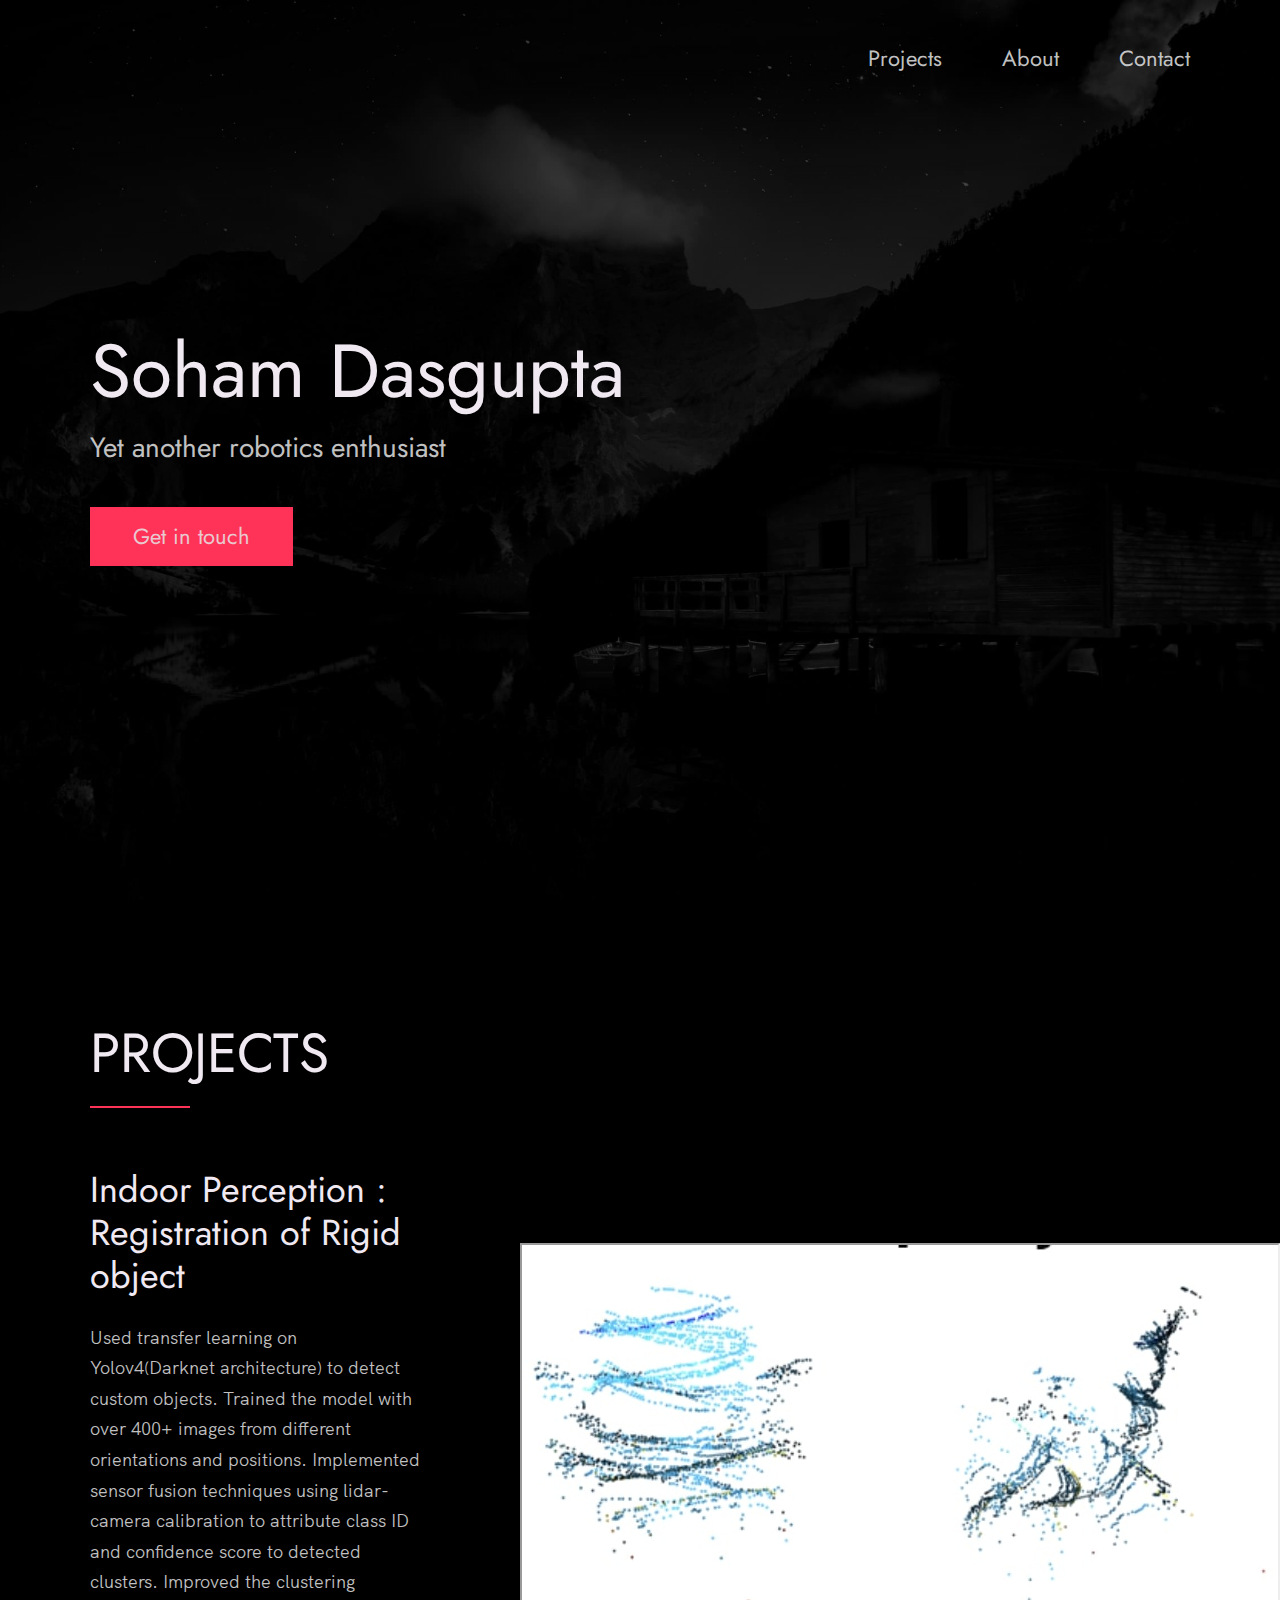
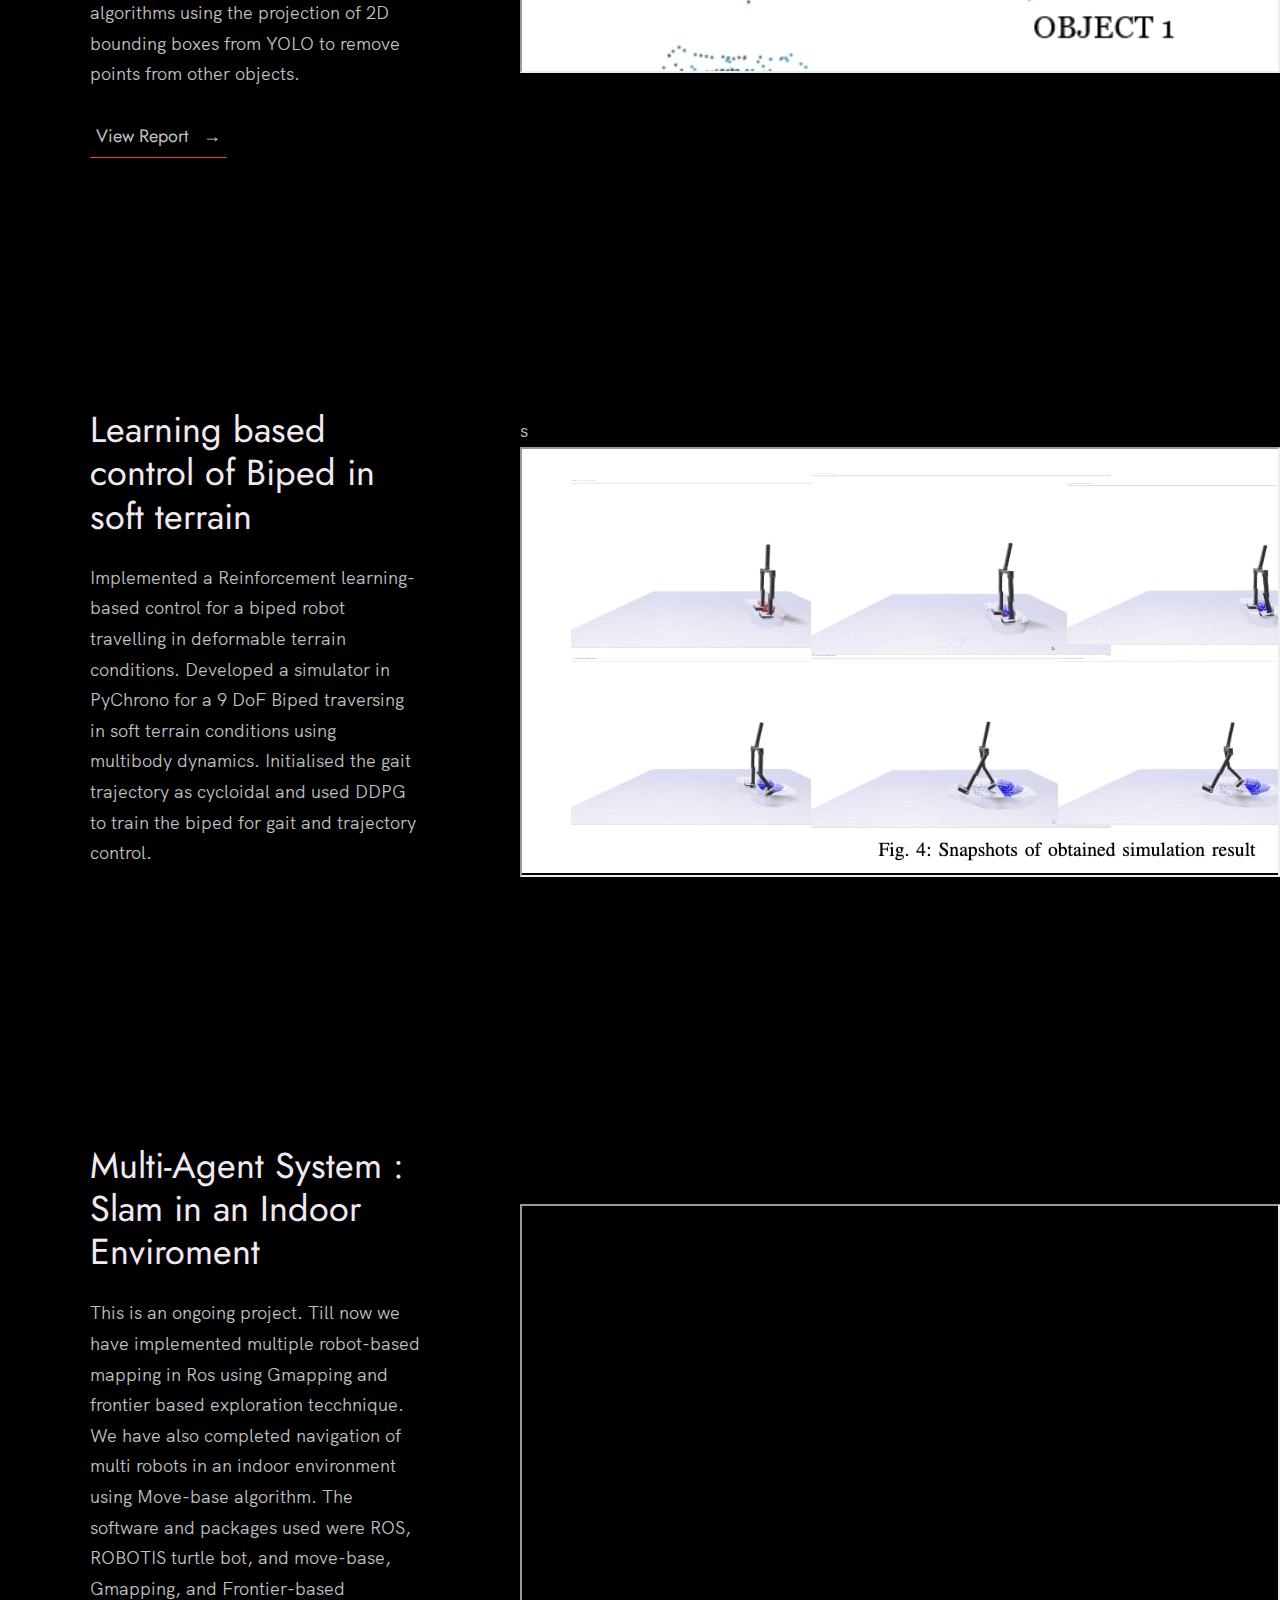
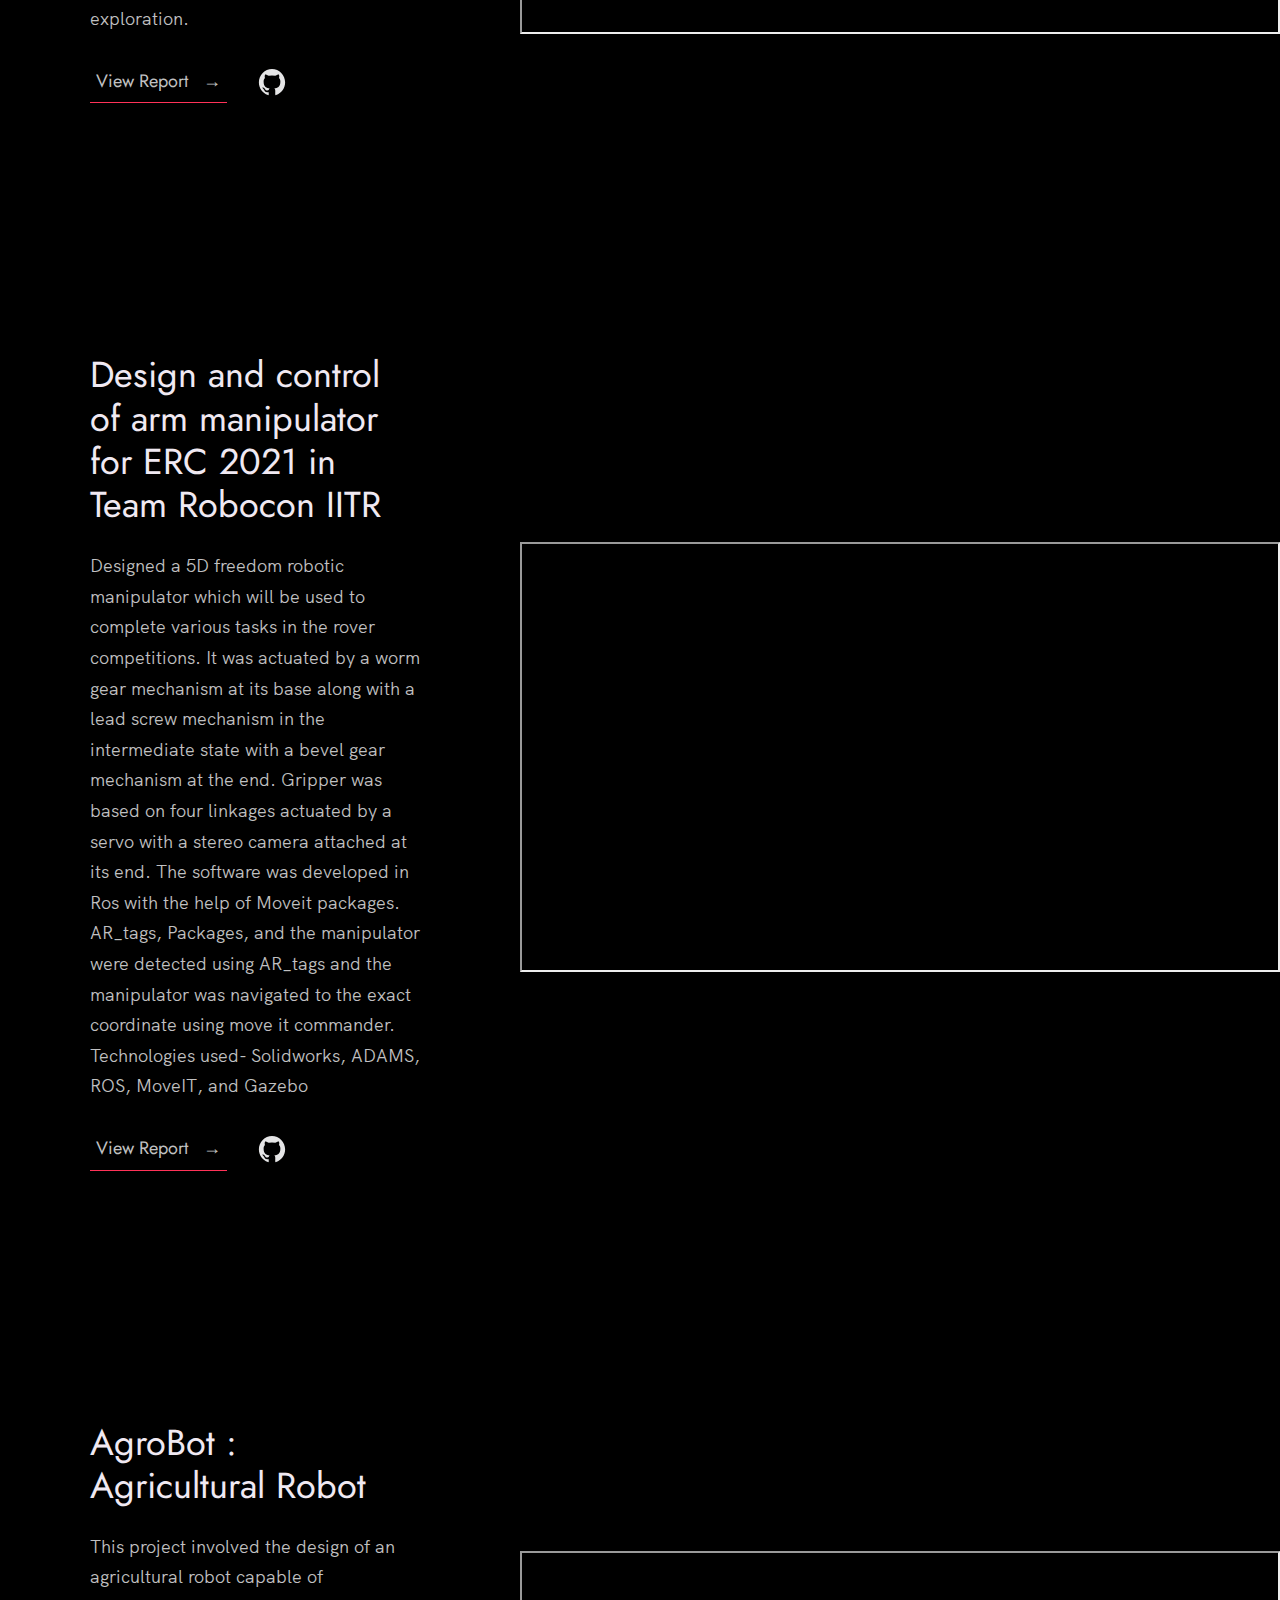
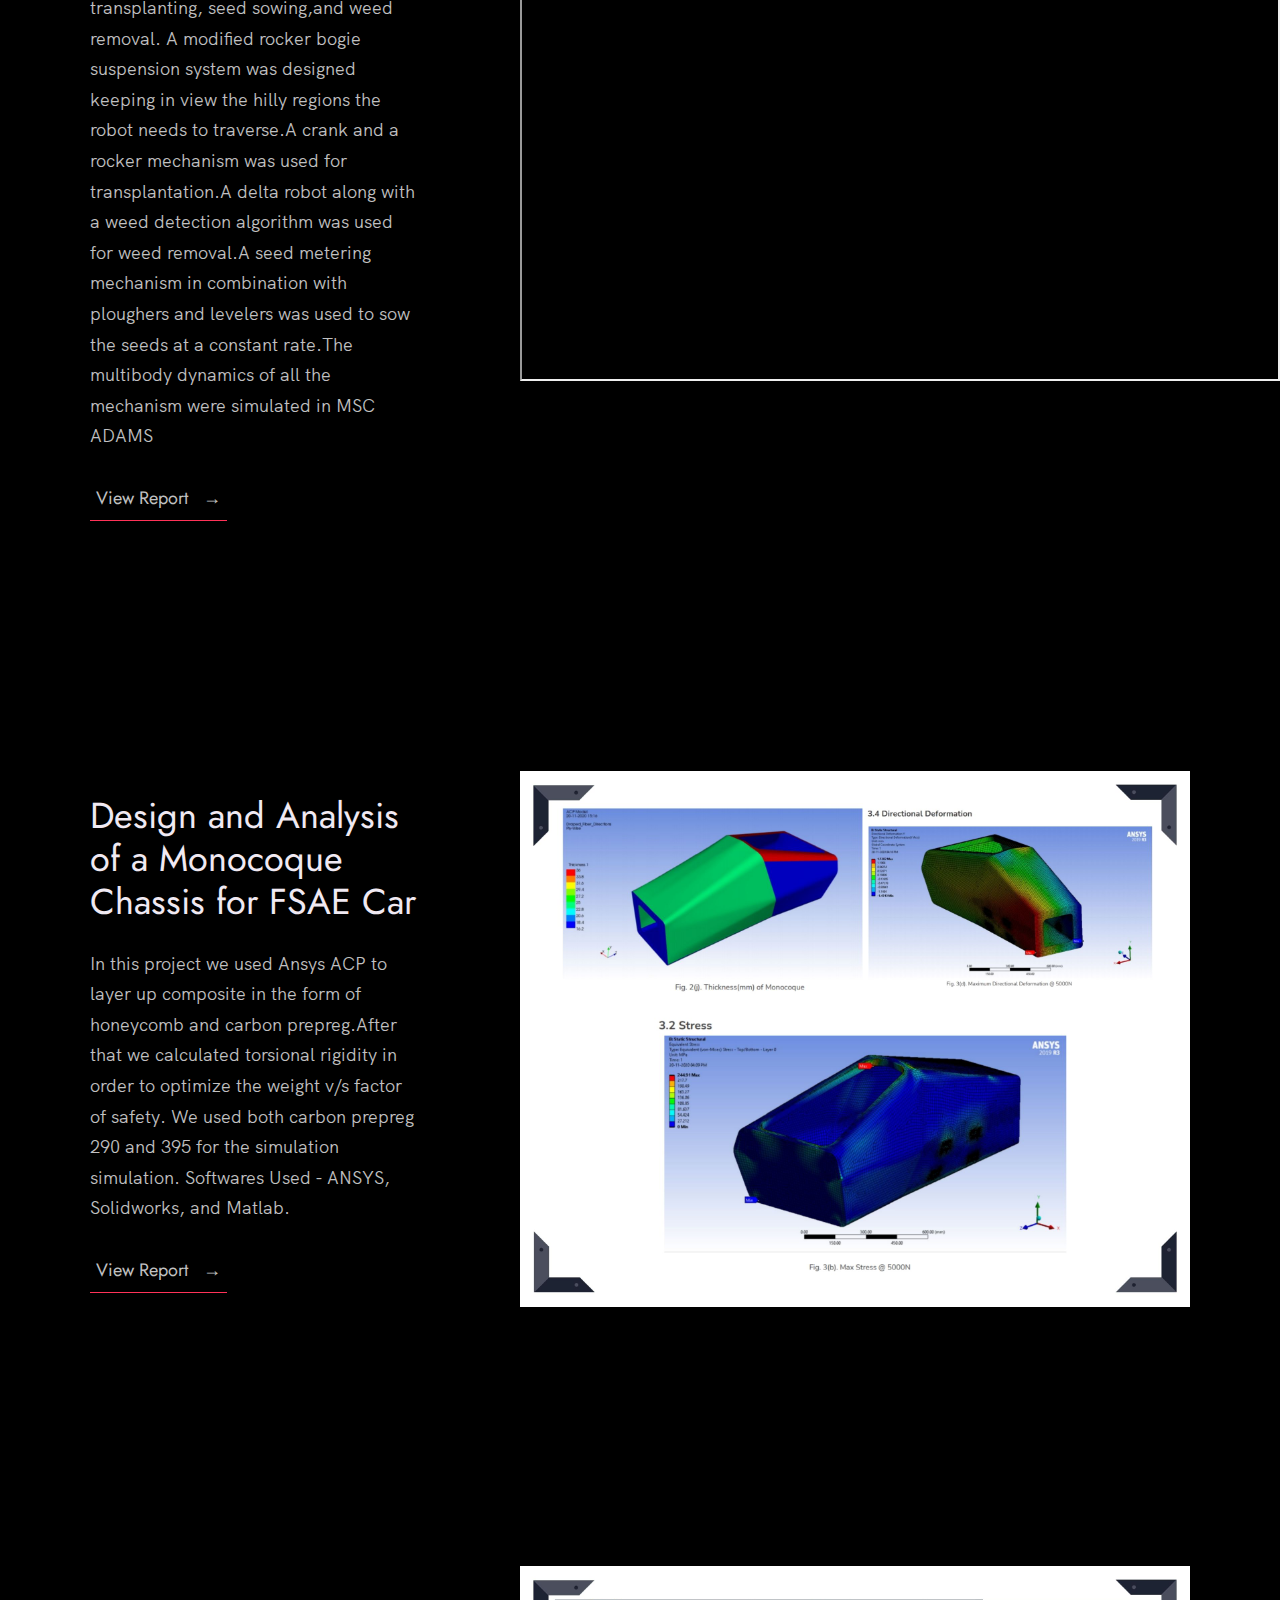
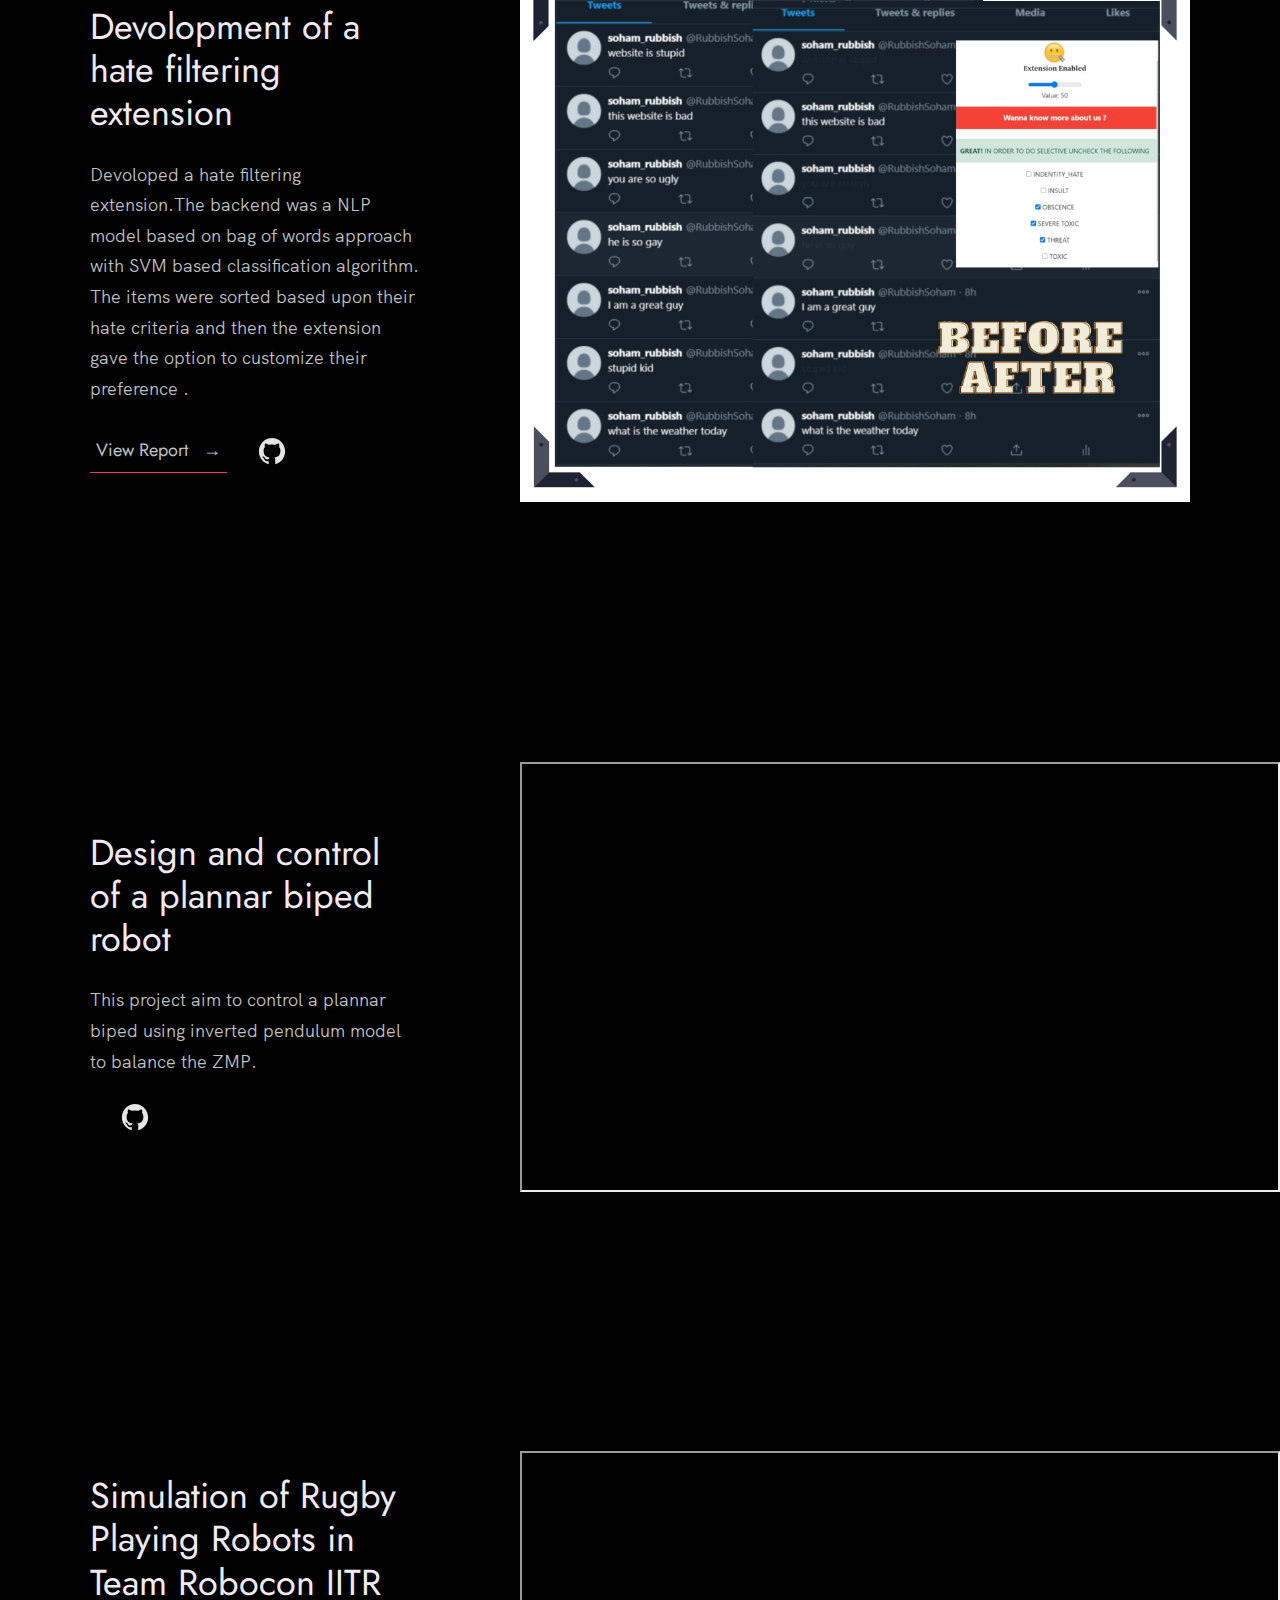
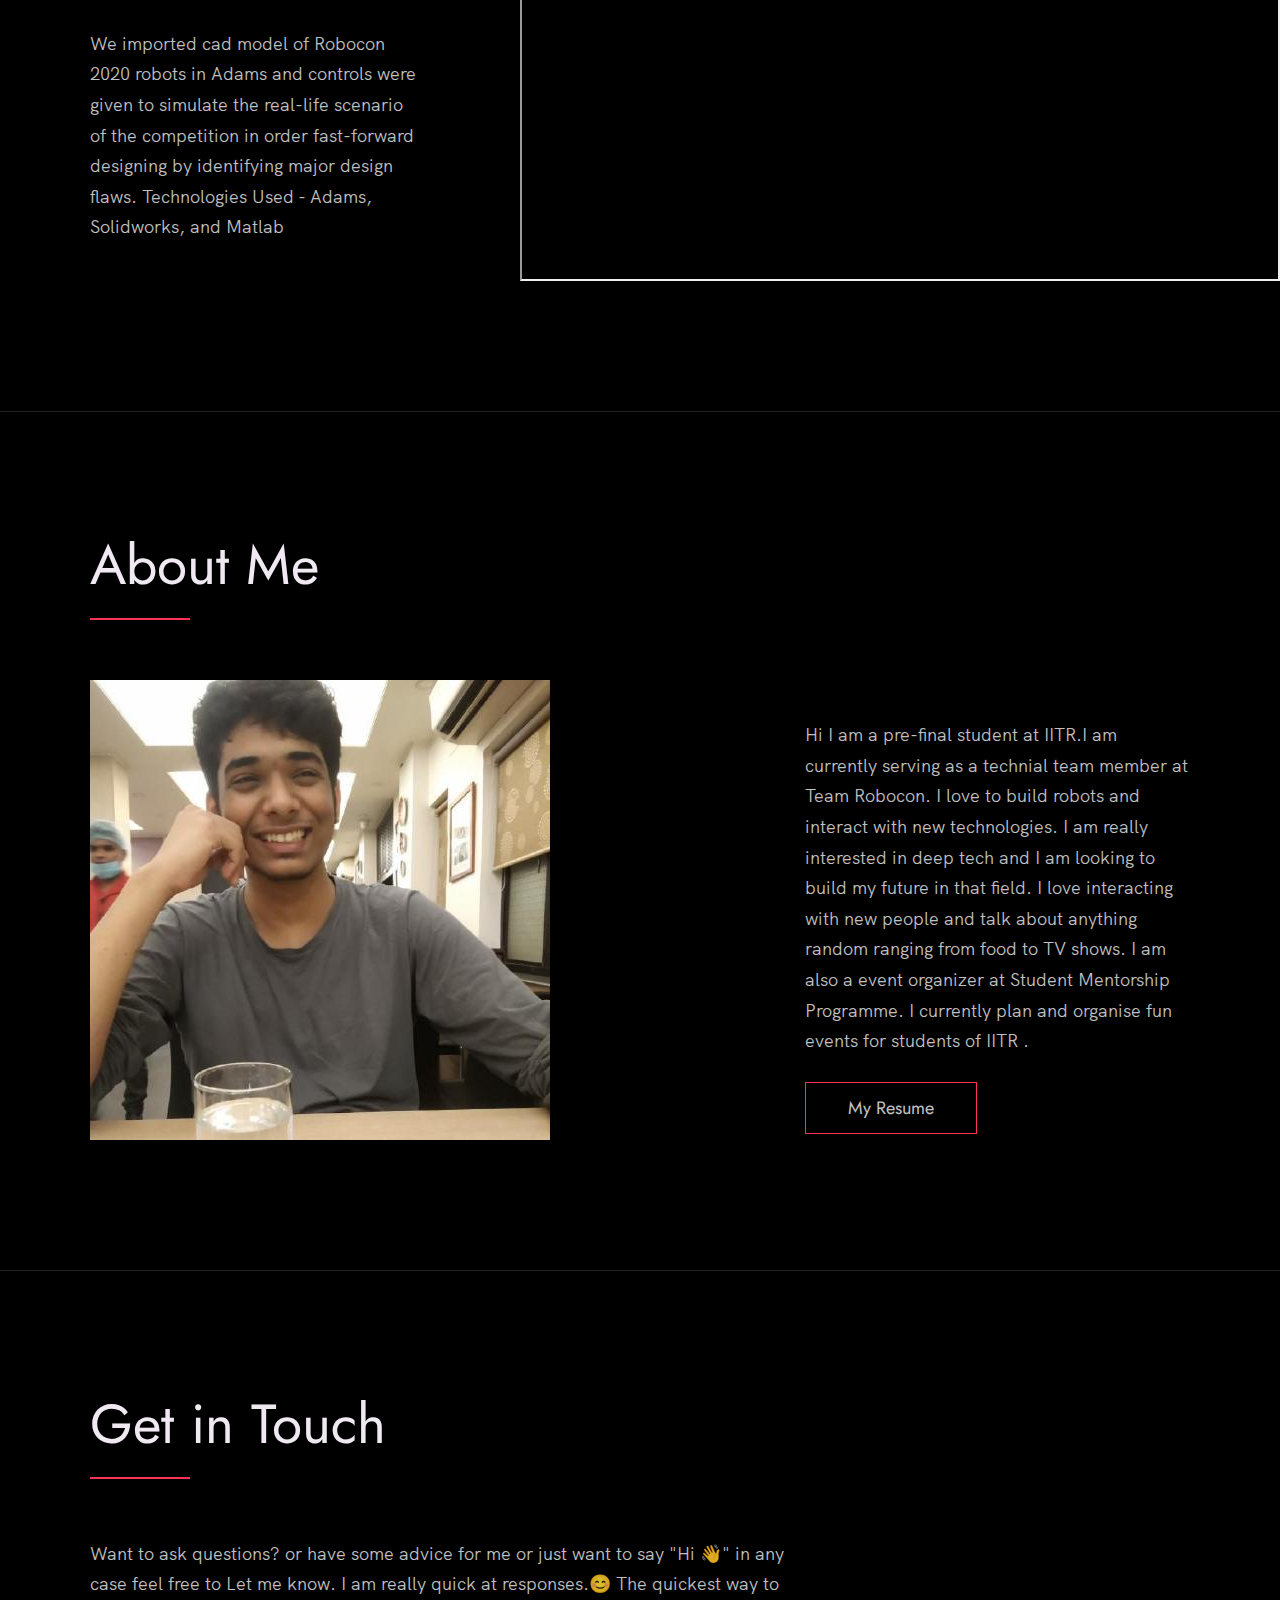
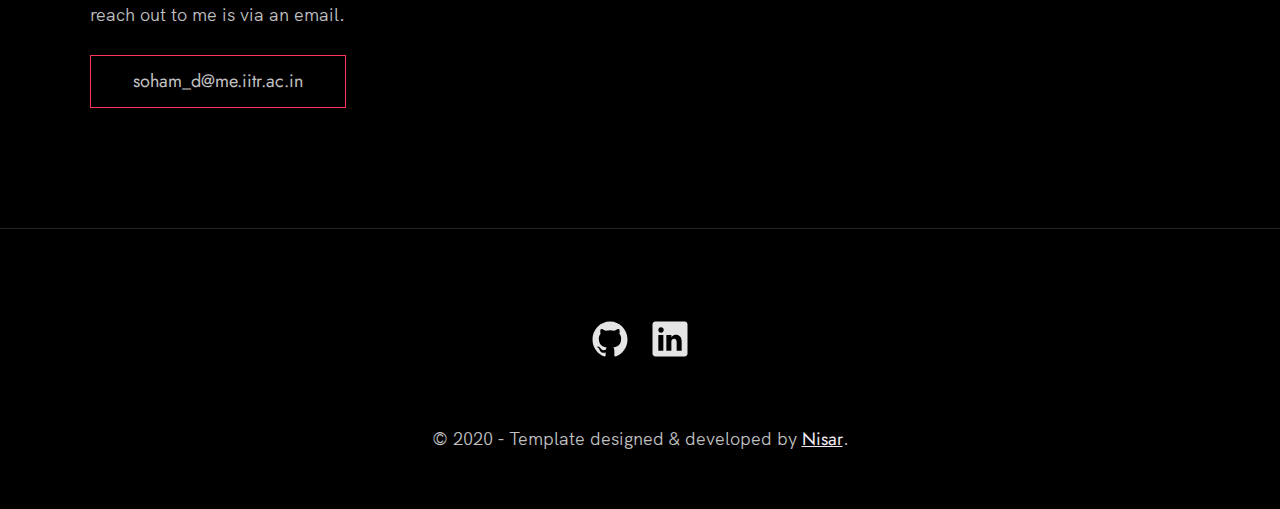
<file: index.html>
<!DOCTYPE html>
<html lang="en">

<head>
  <meta charset="UTF-8" />
  <meta name="viewport" content="width=device-width, initial-scale=1.0" />
  <link rel="shortcut icon" type="image/png" href="./images/favicon.png" />
  <title>
    Soham Dasgupta | A Robotics Enthusiast
  </title>

  <meta name="description" content="Add small description of yourslef.">
  <meta name="keywords" content="Put your name, skills and some coding keywords" />
  <link rel="stylesheet" href="index.css" />

</head>

<body>


  <header class="header" role="banner" id="top">
    <div class="row">
      <nav class="nav" role="navigation">
        <ul class="nav__items">
          <li class="nav__item"><a href="#work" class="nav__link">Projects</a></li>
          <li class="nav__item">
            <a href="#about" class="nav__link">About</a>
          </li>
          <li class="nav__item">
            <a href="#contact" class="nav__link">Contact</a>
          </li>
        </ul>
      </nav>
    </div>
    <div class="header__text-box row">
      <div class="header__text">
        <h1 class="heading-primary">
          <span>Soham Dasgupta</span>
        </h1>
        <p>Yet another robotics enthusiast </p>
        <a href="#contact" class="btn btn--pink">Get in touch</a>
      </div>
    </div>
  </header>

 
  
  <main role="main">
    <section class="work" id="work">
      <div class="row">
        <h2>PROJECTS</h2>
        <div class="work__boxes">
          <div class="work__box">
            <div class="work__text">
              <h3>Indoor Perception : Registration of Rigid object</h3>
              <p>
                Used transfer learning on Yolov4(Darknet architecture) to detect
                custom objects. Trained the model with over 400+ images from
                different orientations and positions.
                Implemented sensor fusion techniques using lidar-camera calibration
                to attribute class ID and confidence score to detected clusters.
                Improved the clustering algorithms using the projection of 2D
                bounding boxes from YOLO to remove points from other objects.
                <div class="work__links">
                <a href="https://drive.google.com/file/d/1CplKJF4tMMtSQ6Vq94WkEhjI37BsbEXO/view" target="_blank" class="link__text">
                  View Report <span>&rarr;</span>
                </a>
              </div>
            </div>
            <div class="work__image-box">
              <iframe width="760" height="430"
              src="./images/Registration.jpg">
              </iframe>
            </div>
          </div>
          <div class="work__box">
            <div class="work__text">
              <h3>Learning based control of Biped in soft terrain</h3>
              <p>
                Implemented a Reinforcement learning-based control for a biped
                robot travelling in deformable terrain conditions.
                Developed a simulator in PyChrono for a 9 DoF Biped traversing in
                soft terrain conditions using multibody dynamics.
                Initialised the gait trajectory as cycloidal and used DDPG to train the
                biped for gait and trajectory control.              <div class="work__links">
                
              </div>
            </div>
            <div class="work__image-box">s
              <iframe width="760" height="430"
              src="./images/chronoBiped.jpg">
              </iframe>
            </div>
          </div>
          <div class="work__box">
            <div class="work__text">
              <h3>Multi-Agent System : Slam in an Indoor Enviroment</h3>
              <p>
                This is an ongoing project. Till now we have implemented multiple robot-based mapping in Ros using Gmapping and frontier based exploration tecchnique. We have also completed navigation of multi robots in an indoor environment using Move-base algorithm. The software and packages used were ROS, ROBOTIS turtle bot, and move-base, Gmapping, and Frontier-based exploration.              </p>
              <div class="work__links">
                <a href="https://drive.google.com/file/d/1xxC9ADBfDz5tTBsgZI2pay7nxST3DtqD/view" target="_blank" class="link__text">
                  View Report <span>&rarr;</span>
                </a>
                <a href="https://github.com/astonishingwolf/Multi_Agent_System" title="View Source Code" target="_blank">
                  <img src="./images/github.svg" class="work__code" alt="GitHub">
                </a>
              </div>
            </div>
            <div class="work__image-box">
              <iframe width="760" height="430"
              src="https://www.youtube.com/embed/12b8NLF-Ktc">
              </iframe>
            </div>
          </div>
          <div class="work__box">
            <div class="work__text">
              <h3>Design and control of arm manipulator for ERC 2021 in Team Robocon IITR</h3>
              <p>
                Designed a 5D freedom robotic manipulator which will be used to complete various tasks in the rover competitions. It was actuated by a worm gear mechanism at its base along with a lead screw mechanism in the intermediate state with a bevel gear mechanism at the end. Gripper was based on four linkages actuated by a servo with a stereo camera attached at its end. The software was developed in Ros with the help of Moveit packages. AR_tags, Packages, and the manipulator were detected using AR_tags and the manipulator was navigated to the exact coordinate using move it commander. Technologies used- Solidworks, ADAMS, ROS, MoveIT, and Gazebo    </p>            
                <div class="work__links">
                <a href="https://drive.google.com/file/d/1x0dZarXMEimmsZ589WsVT_T5baxwTPi_/view" target="_blank" class="link__text">
                  View Report <span>&rarr;</span>
                </a>
                <a href="https://github.com/astonishingwolf/arm_challenge" title="View Source Code" target="_blank">
                  <img src="./images/github.svg" class="work__code" alt="GitHub">
                </a>
              </div>
            </div>
            <div class="work__image-box">
              
                <iframe width="760" height="430"
              src="https://www.youtube.com/embed/ThjF_QZ7atM">
              </iframe>
              
              <!--source src="movie.ogg" type="video/ogg"-->
            </div>
          </div>
          <div class="work__box">
            <div class="work__text">
              <h3>AgroBot : Agricultural Robot</h3>
              <p>
                This project involved the design of an  agricultural robot capable of transplanting, seed sowing,and weed removal. A modified rocker bogie suspension system was designed keeping in view the hilly regions the robot needs to traverse.A crank and a rocker mechanism was used for transplantation.A delta robot along with a weed detection algorithm  was used for weed removal.A seed metering mechanism in combination with ploughers and levelers was used to sow the seeds at a constant rate.The multibody dynamics of all the mechanism were simulated in MSC ADAMS
              </p>
              <div class="work__links">
                <a href="https://drive.google.com/file/d/1wiI7ZJRGbPULBL5XVhbo6PPOmxLMn81r/view" target="_blank" class="link__text">
                  View Report <span>&rarr;</span>
                </a>
              </div>
            </div>
            <div class="work__image-box">
              <iframe width="760" height="430"
              src="https://www.youtube.com/embed/gg4uzx_C0H0">
              </iframe>
            </div>
          </div>

         <div class="work__box">
            <div class="work__text">
              <h3>Design and Analysis of a Monocoque Chassis for FSAE Car</h3>
              <p>
                In this project we used Ansys ACP to layer up composite in the form of honeycomb and carbon prepreg.After that we calculated torsional rigidity in order to optimize the weight v/s factor of safety. We used both carbon prepreg 290 and 395 for the simulation simulation. Softwares Used - ANSYS, Solidworks, and Matlab.              <div class="work__links">
                <a href="https://drive.google.com/file/d/1xbzOiNCE0PatEmf0B8fBsiZhkRmLMG6Z/view" class="link__text">
                  View Report <span>&rarr;</span>
                </a>
              </div>
            </div>
            <div class="work__image-box">
              <img src="./images/ead.jpg" class="work__image" alt="Project 1">
            </div>
          </div>
        
          <div class="work__box">
            <div class="work__text">
              <h3>Devolopment of a hate filtering extension</h3>
              <p>
                Devoloped a hate filtering extension.The backend was a NLP model based on bag of words approach with SVM based classification algorithm. The items were sorted based upon their hate criteria and then the extension gave the option to customize their preference .
                <div class="work__links">
                <a href="https://drive.google.com/file/d/1VwZtPgBR75b3WkMKxTHxJ4C7tvkcDyoI/view" target="_blank" class="link__text">
                  View Report <span>&rarr;</span>
                </a>
                <a href="https://github.com/astonishingwolf/ETAH" title="View Source Code" target="_blank">
                  <img src="./images/github.svg" class="work__code" alt="GitHub">
                </a>
              </div>
            </div>
            <div class="work__image-box">
              <img src="./images/syntax.jpg" class="work__image" alt="Project 1" />
            </div>
          </div>
          <div class="work__box">
            <div class="work__text">
              <h3>Design and control of a plannar biped robot</h3>
              <p>
                This project aim to control a plannar biped using inverted pendulum model to balance the ZMP.
              </p>
              <div class="work__links">
                <a href="https://github.com/astonishingwolf/planar_biped" title="View Source Code" target="_blank">
                  <img src="./images/github.svg" class="work__code" alt="GitHub">
                </a>
              </div>
            </div>
            <div class="work__image-box">
              <iframe width="760" height="430"
              src="https://www.youtube.com/embed/Y79pcVgseX8">
              </iframe>
            </div>
          </div>
          <div class="work__box">
            <div class="work__text">
              <h3>Simulation of Rugby Playing Robots in Team Robocon IITR
              </h3>
              <p>
                We imported cad model of Robocon 2020 robots in Adams and controls were given to simulate the real-life scenario of the competition in order fast-forward designing by identifying major design flaws. Technologies Used - Adams, Solidworks, and Matlab

                <div class="work__links">
               
              </div>
            </div>
            <div class="work__image-box">
              <iframe width="760" height="430"
              src="https://www.youtube.com/embed/TytSKjc0Nus">
              </iframe>
            </div>
          </div>
</div>
      </div>
    </section>
  <section class="about" id="about">
    <div class="row">
      <h2>About Me</h2>
      <div class="about__content">
        <div class="about__text">
          <!-- Replace the below paragraph with info about yourself -->
          <p>
          Hi I am a pre-final student at IITR.I am currently serving as a technial team member at Team Robocon. I love to build robots and interact with new technologies. I am really interested in deep tech and I am looking to build my future in that field. I love interacting with new people and talk about anything random ranging from food to TV shows. I am also a event organizer at Student Mentorship Programme. I currently plan and organise fun events for students of IITR .   </p>
          <!-- Provide a link to your resume -->
          <a href="https://drive.google.com/file/d/1w_5N39_YjWwEBkXRzOPw3FF93Icp1S2-/view"  target="_blank" class="btn">My Resume</a>
        </div>

        <div class="about__photo-container">
          <!-- Add a nice photo of yourself -->
          <img class="about__photo" src="./images/hi.jpg" alt="" />
        </div>
      </div>
    </div>
  </section>
</main>

  <section class="contact" id="contact">
    <div class="row">
      <h2>Get in Touch</h2>
      <div class="contact__info">
        <p>
          Want to ask questions? or have some advice for me
          or just want to say "Hi 👋" in any case feel free to Let me know.
          I am really quick at responses.😊
          The quickest way to reach out to
          me is via an email.
        </p>
        <a href="mailto:soham_d@me.iitr.ac.in" class="btn">soham_d@me.iitr.ac.in</a>
      </div>
    </div>
  </section>


  <footer role="contentinfo" class="footer">
    <div class="row">
      <ul class="footer__social-links">
        <li class="footer__social-link-item">
          <a href="https://github.com/astonishingwolf" title="Link to Github Profile">
            <img src="./images/github.svg" class="footer__social-image" alt="Github">
          </a>
        </li>
        <li class="footer__social-link-item">
          <a href=https://www.linkedin.com/in/soham-dasgupta-053b201a7/">
            <img src="./images/linkedin.svg" title="Link to Linkedin Profile" class="footer__social-image" alt="Linkedin">
          </a>
        </li>
      </ul>
    </div>
    <p>
      &copy; 2020 - Template designed & developed by <a href="https://nisar.dev" class="link">Nisar</a>.
    </p>
  </footer>

  <a href="#top" class="back-to-top" title="Back to Top">
    <img src="./images/arrow-up.svg" alt="Back to Top" class="back-to-top__image"/>
  </a>
  <script src="./index.js"></script>
</body>

</html>
</file>
<file: index.css>
/* --------------------------------------- */
/* ----- Basic Setup ----- */
/* --------------------------------------- */

@font-face {
    font-family: 'Hk Grotesk';
    font-style: normal;
    font-weight: 400;
    src: url('./fonts/HKGrotesk-Regular.woff') format('woff');
}

@font-face {
    font-family: 'Jost';
    font-style: normal;
    font-weight: 400;
    src: url('./fonts/Jost-Regular.ttf') format('woff');
}

* {
    margin: 0;
    padding: 0;
    box-sizing: inherit;
}

:root {
    --font-size-small: 1.8rem;
    --font-size-normal: 2.2rem;
    --font-size-medium: 2.8rem;
    --font-size-medium-1: 3.6rem;
    --font-size-large: 5.5rem;
    --font-size-huge: 7.5rem;
    --font-stack: 'Hk Grotesk', sans-serif;

    --line-height-normal: 1.7;
    --line-height-small: 1.2;

    --black: #000;
    --pink: #ff3258;
    --white: #f0e9f2;
    --white-1: #e5e5e6da;


    --container-max-width: 1180px;
    --container-normal-width: 800px;
    --container-medium-width: 700px; 
    --container-small-width: 500px;

    --gutter-huge: 12rem;
    --gutter-medium: 6rem;
    --gutter-normal: 3rem;
    --gutter-small-1: 2.5rem;
    --gutter-small: 2rem;

    --border-light: 1px solid rgb(36, 35, 35);
}

html {
    font-size: 62.5%; /* (16/10)*100 = 62.5% => 1rem = 10px */
    box-sizing: border-box;
    scroll-behavior: smooth;
}

@media(max-width: 1000px) {
    html {
        font-size: 52%;
    }
}

body {
    font-size: var(--font-size-small);
    font-family: var(--font-stack);
    font-weight: 400;
    color: var(--white-1);
    line-height: var(--line-height-normal);
    background: var(--black);
    overflow-x: hidden;
}

.row {
    max-width: var(--container-max-width);
    margin: 0 auto;
}

@media(max-width: 1340px) {
    .row {
        max-width: 1100px;
    }
}

@media(max-width: 1240px) {
    .row {
        padding: 0 var(--gutter-medium);
    }
}

@media(max-width: 600px) {
    .row {
        padding: 0 var(--gutter-normal);
    }
}

@media(max-width: 600px) {
    .row {
        padding: 0 var(--gutter-small);
    }
}

section {
    padding: var(--gutter-huge) 0;
    border-bottom: var(--border-light);
}

img {
    object-fit: contain;
    max-width: 100%;
}

/* --------------------------------------- */
/* ----- Headlines and Paragraphs ----- */
/* --------------------------------------- */

h1,
h2,
h3 {
    font-family: 'Jost', sans-serif;
    font-weight: 400;
    line-height: var(--line-height-small);
    color: var(--white);
}

.heading-primary {
    line-height: 1;
    font-size: var(--font-size-huge);
    font-weight: 400;
}

@media(max-width: 900px) {
    .heading-primary {
        font-size: 6.5rem;
    }
}

h2 {
    font-size: var(--font-size-large);
    margin-bottom: var(--gutter-medium);
}

h2::after {
    content: '';
    display: block;
    height: 2px;
    width: 10rem;
    background: var(--pink);
    margin: var(--gutter-small) 0;
}

h3 {
    font-size: var(--font-size-medium-1);
    margin-bottom: var(--gutter-small);
}

@media(max-width: 500px) {
    .heading-primary {
        font-size: var(--font-size-large);
    }

    h2 {
        font-size: var(--font-size-medium-1);
    }

    h3 {
        font-size: var(--font-size-medium);
    }
}

p {
    margin: var(--gutter-small-1) 0;
}

@media(max-width: 900px) {
    p { 
        max-width: var(--container-small-width);
    }
}

/* --------------------------------------- */
/* ----- Buttons and Links ----- */
/* --------------------------------------- */

a {
    color: var(--white);
    font-weight: 400;
    font-family: 'Jost', sans-serif;
    transition: all .2s;
    outline: 2px solid transparent;
}

::-moz-focus-inner {
    border: 0;
}

button:focus,
a:focus {
    outline: 2px solid var(--pink);
}

body:not(.user-is-tabbing) button:focus,
body:not(.user-is-tabbing) a:focus {
    outline: none;
}

.link:hover {
    color: var(--pink);
}

.btn {
    position: relative;
    display: inline-block;
    padding: 1rem 4.2rem;
    text-decoration: none;
    color: inherit;
    border: 1px solid  var(--pink);
    font-weight: 400;
}

.btn:focus {
    outline: none;
}

.btn::after {
    content: '';
    display: block;
    position: absolute;
    top: 0;
    left: 0;
    right: 100%;
    background: var(--white);
    height: 100%;
    z-index: -1;
    transition: all 0.2s cubic-bezier(1, 0.68, 0.16, 0.9);
}

.btn:hover::after,
.btn:focus::after {
    right: 0;
    background: var(--pink);
}

.btn--pink {
    background: var(--pink);
    transition: all 0.2s;
}

.btn--pink::after {
    display: none;
}

.btn--pink:hover,
.btn--pink:focus {
    background: transparent;
}

.link__text {
    position: relative;
    display: inline-block;
    padding: .6rem;
    color: inherit;
    text-decoration: none;
    border-bottom: 1px solid var(--pink);
}

.link__text::after {
    content: '';
    display: block;
    position: absolute;
    top: 0;
    left: 0;
    right: 100%;
    background: var(--white);
    height: 100%;
    z-index: -1;
    transition: all 0.2s cubic-bezier(1, 0.68, 0.16, 0.9);
}

.link__text:focus {
    outline: none;
}

.link__text:hover::after,
.link__text:focus:after {
    right: 0;
    background: var(--pink);
}

.link__text span {
    padding-left: 1rem;
    font-family: sans-serif;
}

/* ----- Back to Top ----- */

.back-to-top {
    position: fixed;
    bottom: 4rem;
    right: 4rem;
    display: flex;
    justify-content: center;
    align-items: center;
    height: 5.5rem;
    width: 5.5rem;
    background-color: var(--pink);
    border-radius: 50%;
    z-index: 10;
    visibility: hidden;
    transition: all .4s;
}

.back-to-top__image {
    height: 70%;
}

@media(max-width: 900px) {
    .back-to-top {
        right: 2rem;
    }
}

@media(max-width: 500px) {
    .back-to-top {
        right: 1rem;
    }
}

/* --------------------------------------- */
/* ----- Navigation ----- */
/* --------------------------------------- */

.nav {
    display: flex;
    justify-content: flex-end;
    padding: var(--gutter-normal) 0;
}

.nav__items {
    display: flex;
    list-style: none;
}

.nav__item:not(:last-child) {
    margin-right: var(--gutter-medium);
}

@media(max-width: 500px) {
    .nav {
        justify-content: center;
    }
}

@media(max-width: 400px) {
    .nav__item:not(:last-child) {
        margin-right: var(--gutter-normal);
    }
}

@media(max-width: 300px) {
    .nav {
        font-size: var(--font-size-small);
    }
}

.nav__link {
    position: relative;
    display: inline-block;
    padding: 1rem 0;
    text-decoration: none;
    color: inherit;
    transition: all .2s;
}

.nav__link::after {
    content: '';
    position: absolute;
    bottom: 0;
    left: 0;
    right: 100%;
    display: inline-block;
    height: 1rem;
    background: var(--white);
    transition: all 0.25s cubic-bezier(1, 0.68, 0.16, 0.9);
}

.nav__link:hover {
    color: var(--pink);
}

.nav__link:hover::after {
    right: 0;
    height: 2px;
    background: var(--pink);
}

/* --------------------------------------- */
/* ----- Header ----- */
/* --------------------------------------- */

.header {
    background: linear-gradient(rgba(0,0,0, .1), rgba(0,0,0, .4)), 
        url('./images/header.jpg');
    height: 100vh;
    background-size: cover;
    background-position: center;
    background-attachment: fixed;
    font-size: var(--font-size-normal);
}

.header__text {
    position: absolute;
    top: 50%;
    transform: translateY(-50%);
}

.header__text p {
    margin: 1.5rem 0 3.5rem;
    max-width: var(--container-medium-width);
    font-family: 'Jost', sans-serif;
    font-size: var(--font-size-medium);
}

@media(max-width: 500px) {
    .header {
        text-align: center;
    }

    .header__text p {
        transform: scale(.8);
    }
}

/* --------------------------------------- */
/* ----- Work ----- */
/* --------------------------------------- */

.work__box {
    display: flex;
    align-items: center;
}

@media(max-width: 900px) {
    .work__box {
        align-items: initial;
        flex-direction: column-reverse;
    }
}

.work__box:not(:last-child) {
    margin-bottom: 25rem;
}

@media(max-width: 500px) {
    .work__box:not(:last-child) {
        margin-bottom: 20rem;
    }
}

.work__links {
    display: flex;
    align-items: center;
}

.work__text {
    flex: 0 0 30%;
}

.work__list {
    /* list-style-type: square; */
    list-style-position: inside;
    margin-bottom: var(--gutter-normal);
}

.work__code {
    display: block;
    height: 3rem;
    margin-left: var(--gutter-normal);
    transition: all .3s;
}

.work__code:hover {
    transform: scale(1.2);
}

.work__image-box {
    margin-bottom: var(--gutter-normal);
}

@media(min-width: 901px) {
    .work__image-box {
        flex: 1;
        margin: 0 0 0 10rem;
    }
}

@media(max-width: 900px) {
    .work__code {
        height: 4rem;
    }
}

/* --------------------------------------- */
/* ----- Clients ----- */
/* --------------------------------------- */

.client__logos {
    display: flex;
    justify-content: space-between;
    filter: invert(100%) grayscale(100%) opacity(.8);
}

.client__logo {
    height: 6.5rem;
    max-width: 18rem;
}

@media(max-width: 1240px) {
    .client__logos {
        overflow-x: scroll;
        padding: var(--gutter-normal);
    }

    .client__logo:not(:last-of-type) {
        margin-right: var(--gutter-medium);
    }
}

/* --------------------------------------- */
/* ----- About ----- */
/* --------------------------------------- */

.about__content {
    display: flex;
    flex-direction: row-reverse;
    align-items: center;
}

@media(max-width: 900px) {
    .about__content {
        flex-direction: column-reverse;
        align-items: initial;
    }
}

.about__photo-container {
    margin-bottom: var(--gutter-normal);
}

@media(min-width: 901px) {
    .about__text {
        flex: 0 0 35%;
    }
    
    .about__photo-container {
        flex: 1;
        margin: 0 var(--gutter-huge) 0 0;
    }
}

/* --------------------------------------- */
/* ----- Contact ----- */
/* --------------------------------------- */

.contact__info {
    max-width: var(--container-medium-width);
}

/* --------------------------------------- */
/* ----- Footer ----- */
/* --------------------------------------- */

.footer {
    text-align: center;
    padding: var(--gutter-medium) 0 var(--gutter-normal);
}

.footer__social-links {
    display: flex;
    justify-content: center;
    padding: var(--gutter-normal) 0;
    list-style: none;
}

.footer__social-link-item:not(:last-of-type) {
    margin-right: var(--gutter-small);
}

.footer__social-image {
    height: 4rem;
}

.footer__github-buttons {
    display: flex;
    justify-content: center;
}

.footer__github-buttons iframe {
    height: 2.5rem;
    width: 84px;
    transform: translateY(3px);
}

@media(max-width: 500px) {
    .footer {
        padding: var(--gutter-medium) 0;
    } 
}
</file>
